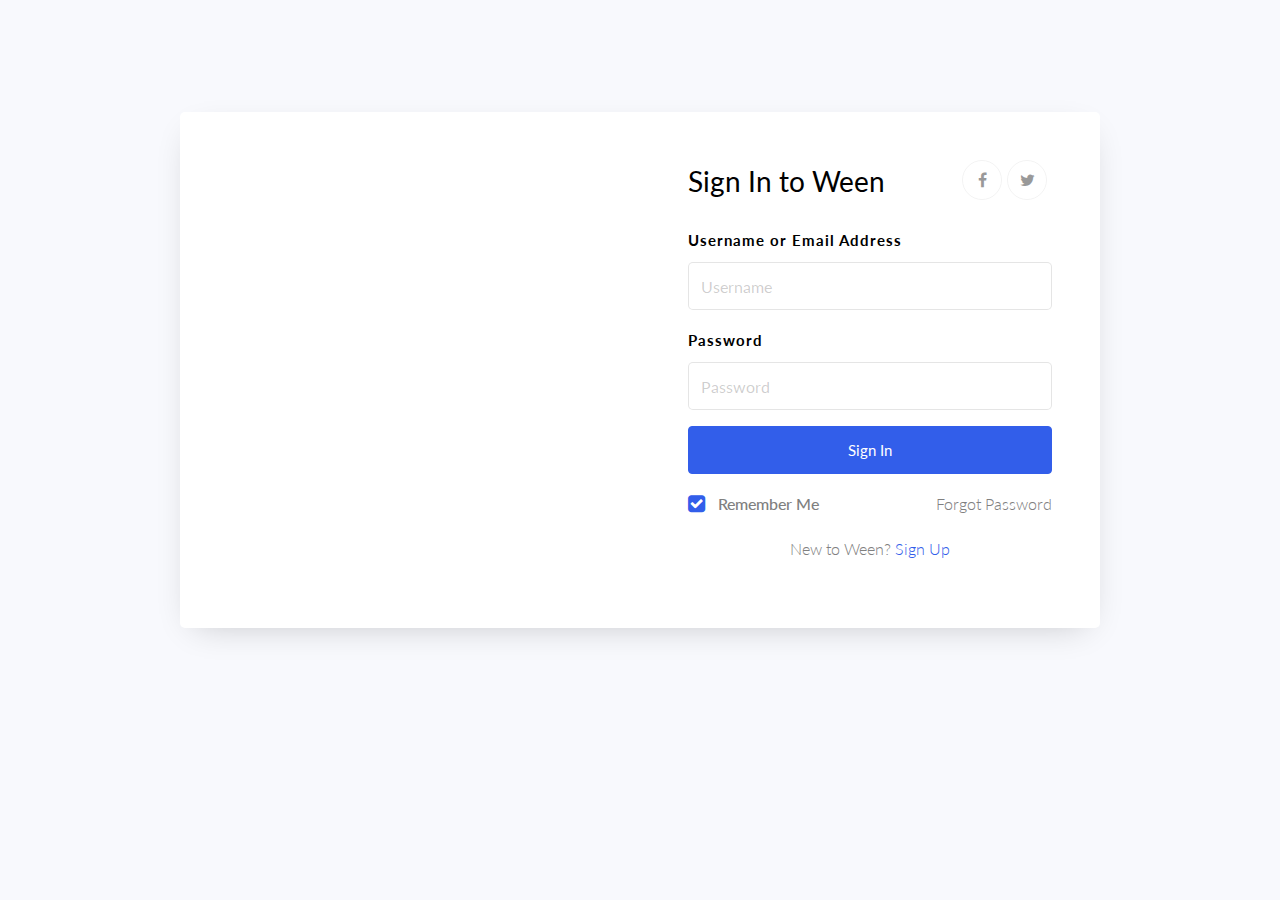
<file: CV Web/SignIn/SignIn.html>
<!doctype html>
<html lang="en">
  <head>
  	<title>Login</title>
    <meta charset="utf-8">
    <meta name="viewport" content="width=device-width, initial-scale=1, shrink-to-fit=no">

	<link href="https://fonts.googleapis.com/css?family=Lato:300,400,700&display=swap" rel="stylesheet">

	<link rel="stylesheet" href="https://stackpath.bootstrapcdn.com/font-awesome/4.7.0/css/font-awesome.min.css">

	<script src="https://code.jquery.com/jquery-3.4.1.slim.min.js"></script>
	<script src="https://maxcdn.bootstrapcdn.com/bootstrap/4.3.1/js/bootstrap.min.js"></script>
	<script src="https://stackpath.bootstrapcdn.com/bootstrap/4.1.0/js/bootstrap.min.js"></script>

	<link rel="stylesheet" href="https://cdnjs.cloudflare.com/ajax/libs/twitter-bootstrap/4.3.1/css/bootstrap.min.css">
	
	<link rel="stylesheet" href="css/style.css">

	</head>
	<body>
	<section class="ftco-section">
		<div class="container">
			<div class="row justify-content-center">
				<div class="col-md-12 col-lg-10">
					<div class="wrap d-md-flex">
						<div class="img" style="background-image: url(https://images.unsplash.com/photo-1550757750-4ce187a65014?ixlib=rb-1.2.1&ixid=MnwxMjA3fDB8MHxwaG90by1wYWdlfHx8fGVufDB8fHx8&auto=format&fit=crop&w=687&q=80);">
			      </div>
						<div class="login-wrap p-4 p-md-5">
			      	<div class="d-flex">
			      		<div class="w-100">
			      			<h3 class="mb-4">Sign In to Ween</h3>
			      		</div>
								<div class="w-80">
									<p class="social-media d-flex justify-content-end">
										<a href="#" class="social-icon d-flex align-items-center justify-content-center"><span class="fa fa-facebook"></span></a>
										<a href="#" class="social-icon d-flex align-items-center justify-content-center"><span class="fa fa-twitter"></span></a>
									</p>
								</div>
			      	</div>
							<form action="#" class="signin-form">
			      		<div class="form-group mb-3">
			      			<label class="label" for="name">Username or Email Address</label>
			      			<input type="text" class="form-control" placeholder="Username" required>
			      		</div>
		            <div class="form-group mb-3">
		            	<label class="label" for="password">Password</label>
		              <input type="password" class="form-control" placeholder="Password" required>
		            </div>
		            <div class="form-group">
		            	<button type="submit" class="form-control btn btn-primary rounded submit px-3">Sign In</button>
		            </div>
		            <div class="form-group d-md-flex">
		            	<div class="w-50 text-left">
			            	<label class="checkbox-wrap checkbox-primary mb-0">Remember Me
									  <input type="checkbox" checked>
									  <span class="checkmark"></span>
										</label>
									</div>
									<div class="w-50 text-md-right">
										<a class="forgot-password" href="#">Forgot Password</a>
									</div>
		            </div>
		          </form>
		          <p class="text-center">New to Ween? <a data-toggle="tab" href="#signup">Sign Up</a></p>
		        </div>
		      </div>
				</div>
			</div>
		</div>
	</section>

	<!--script src="js/jquery.min.js"></script>
	<script src="js/popper.js"></script>
	<script src="js/bootstrap.min.js"></script>
	<script src="js/main.js"></script-->

	</body>
</html>
</file>
<file: CV Web/SignIn/css/style.css>
body {
  font-family: "Lato", Arial, sans-serif;
  font-size: 16px;
  line-height: 1.8;
  font-weight: normal;
  background: #f8f9fd;
  color: gray; }

a {
  -webkit-transition: .3s all ease;
  -o-transition: .3s all ease;
  transition: .3s all ease;
  color: #325eea; }
  a:hover, a:focus {
    text-decoration: none !important;
    outline: none !important;
    -webkit-box-shadow: none;
    box-shadow: none; }

h1, h2, h3, h4, h5,
.h1, .h2, .h3, .h4, .h5 {
  line-height: 1.5;
  font-weight: 400;
  font-family: "Lato", Arial, sans-serif;
  color: #000; }

.bg-primary {
  background: #e3b04b !important; }

.ftco-section {
  padding: 7em 0; }

.ftco-no-pt {
  padding-top: 0; }

.ftco-no-pb {
  padding-bottom: 0; }

.heading-section {
  font-size: 28px;
  color: #000; }

.img {
  background-size: cover;
  background-repeat: no-repeat;
  background-position: center center; }

.wrap {
  width: 100%;
  overflow: hidden;
  background: #fff;
  border-radius: 5px;
  -webkit-box-shadow: 0px 10px 34px -15px rgba(0, 0, 0, 0.24);
  -moz-box-shadow: 0px 10px 34px -15px rgba(0, 0, 0, 0.24);
  box-shadow: 0px 10px 34px -15px rgba(0, 0, 0, 0.24); }

.img, .login-wrap {
  width: 50%; }
  @media (max-width: 991.98px) {
    .img, .login-wrap {
      width: 100%; } }

@media (max-width: 767.98px) {
  .wrap .img {
    height: 250px; } }

.login-wrap {
  position: relative;
  background: #fff h3;
  font-weight: 300; }

.form-group {
  position: relative; }
  .form-group .label {
    font-size: 15px;
    /*text-transform: uppercase;*/
    letter-spacing: 1px;
    color: #000;
    font-weight: 700; }
  .form-group a {
    color: gray; }

.form-control {
  height: 48px;
  background: #fff;
  color: #000;
  font-size: 16px;
  border-radius: 5px;
  -webkit-box-shadow: none;
  box-shadow: none;
  border: 1px solid rgba(0, 0, 0, 0.1); }
  .form-control::-webkit-input-placeholder {
    /* Chrome/Opera/Safari */
    color: rgba(0, 0, 0, 0.2) !important; }
  .form-control::-moz-placeholder {
    /* Firefox 19+ */
    color: rgba(0, 0, 0, 0.2) !important; }
  .form-control:-ms-input-placeholder {
    /* IE 10+ */
    color: rgba(0, 0, 0, 0.2) !important; }
  .form-control:-moz-placeholder {
    /* Firefox 18- */
    color: rgba(0, 0, 0, 0.2) !important; }
  .form-control:focus, .form-control:active {
    outline: none !important;
    -webkit-box-shadow: none;
    box-shadow: none;
    border: 1px solid #325eea; }

.social-media {
  position: relative;
  width: 100%; }
  .social-media .social-icon {
    display: block;
    width: 40px;
    height: 40px;
    background: transparent;
    border: 1px solid rgba(0, 0, 0, 0.05);
    font-size: 16px;
    margin-right: 5px;
    border-radius: 50%; }
    .social-media .social-icon span {
      color: #999999; }
    .social-media .social-icon:hover, .social-media .social-icon:focus {
      background: #325eea; }
      .social-media .social-icon:hover span, .social-media .social-icon:focus span {
        color: #fff; }

.checkbox-wrap {
  display: block;
  position: relative;
  padding-left: 30px;
  margin-bottom: 12px;
  cursor: pointer;
  font-size: 16px;
  font-weight: 500;
  -webkit-user-select: none;
  -moz-user-select: none;
  -ms-user-select: none;
  user-select: none; }

/* Hide the browser's default checkbox */
.checkbox-wrap input {
  position: absolute;
  opacity: 0;
  cursor: pointer;
  height: 0;
  width: 0; }

/* Create a custom checkbox */
.checkmark {
  position: absolute;
  top: 0;
  left: 0; }

/* Create the checkmark/indicator (hidden when not checked) */
.checkmark:after {
  content: "\f0c8";
  font-family: "FontAwesome";
  position: absolute;
  color: rgba(0, 0, 0, 0.1);
  font-size: 20px;
  margin-top: -4px;
  -webkit-transition: 0.3s;
  -o-transition: 0.3s;
  transition: 0.3s; }
  @media (prefers-reduced-motion: reduce) {
    .checkmark:after {
      -webkit-transition: none;
      -o-transition: none;
      transition: none; } }

/* Show the checkmark when checked */
.checkbox-wrap input:checked ~ .checkmark:after {
  display: block;
  content: "\f14a";
  font-family: "FontAwesome";
  color: rgba(0, 0, 0, 0.2); }

/* Style the checkmark/indicator */
.checkbox-primary {
  color: #808080; }
  .checkbox-primary input:checked ~ .checkmark:after {
    color: #325eea; }

.btn {
  cursor: pointer;
  -webkit-box-shadow: none !important;
  box-shadow: none !important;
  font-size: 15px;
  padding: 10px 20px; }
  .btn:hover, .btn:active, .btn:focus {
    outline: none; }
  .btn.btn-primary {
    background: #325eea !important;
    border: 1px solid #325eea !important;
    color: #fff !important; }
    .btn.btn-primary:hover {
      border: 1px solid #325eea;
      background: transparent;
      color: #325eea; }
    .btn.btn-primary.btn-outline-primary {
      border: 1px solid #e3b04b;
      background: transparent;
      color: #e3b04b; }
      .btn.btn-primary.btn-outline-primary:hover {
        border: 1px solid transparent;
        background: #e3b04b;
        color: #fff; }

a.forgot-password:hover {
  color: #325eea;
}
</file>
